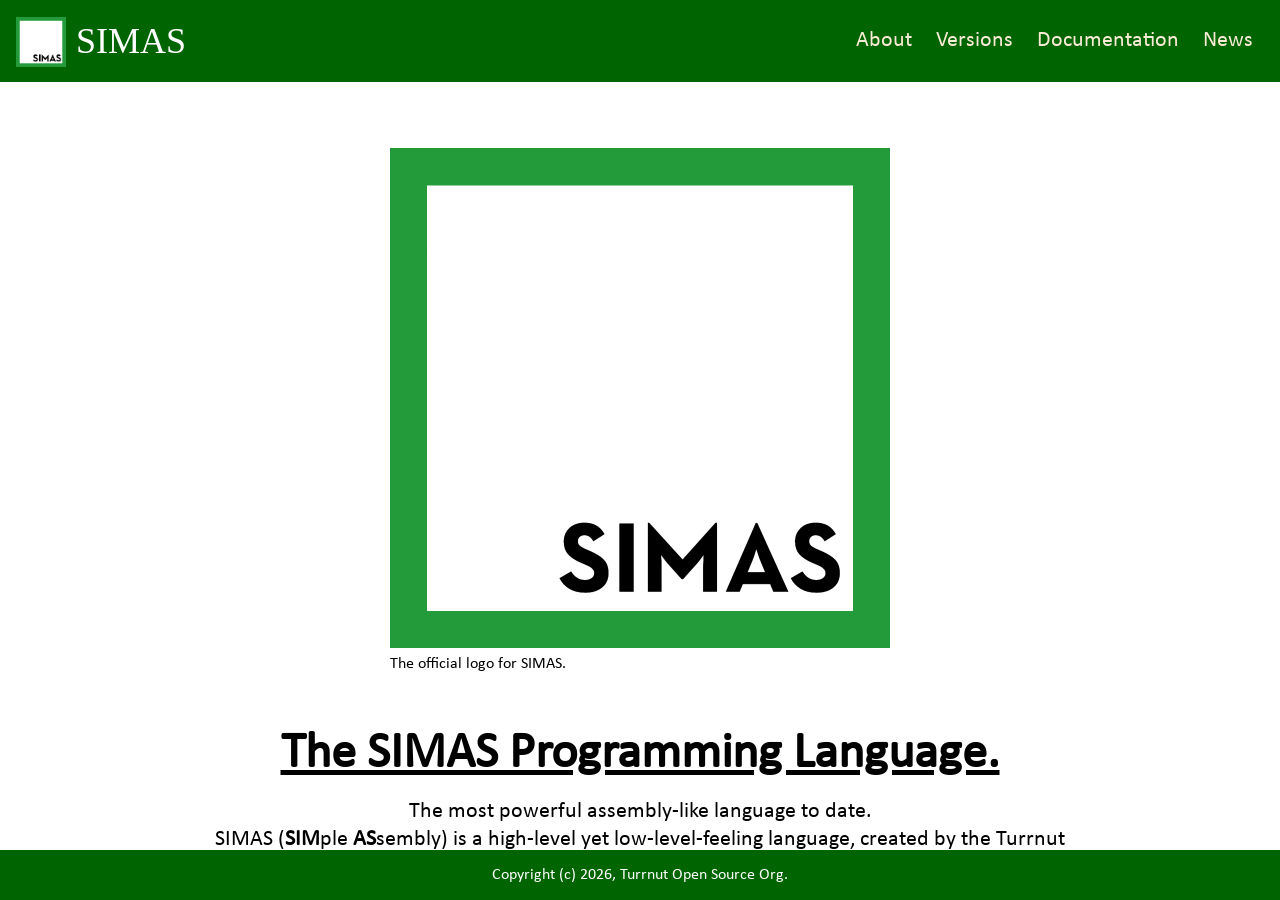
<file: index.html>
<!-- SOMETHING WICKED THIS WAY COMES -->
<!DOCTYPE html>
<html lang="en">
    <head>
        <meta charset="UTF-8">
        <meta name="viewport" content="width=device-width, initial-scale=1.0">
        <link rel="stylesheet" href="/css/style.css">
        <link rel="stylesheet" href="/css/nav.css">
        <link rel="stylesheet" href="/css/index.css">
        <link rel="icon" href="/assets/favicon.ico">
        <title>SIMAS</title>
    </head>

    <body>
        <div id="navbar-placeholder">
            
        </div>

        <div id="stuffs">
            <main class="container">
                <div class="container" id="simas-intro">
                    <div style="margin-bottom: -20px;" class="fades-in">
                        <figure>
                            <img src="/assets/simas.png" style="max-width: 500px; max-height: 500px; width: 100%;" alt="The SIMAS Programming Language Logo.">
                            <figcaption>The official logo for SIMAS.</figcaption>
                        </figure>
                    </div>
                    <br>
                    <div style="text-align: center; width: 100%;" class="fades-in">
                        <h1 class="page-heading" style="text-decoration: underline; margin-bottom: -10px;">The SIMAS Programming Language.</h1>
                        <p style="font-size: 22px;">
                            The most powerful assembly-like language to date.<br>
                            SIMAS (<strong>SIM</strong>ple <strong>AS</strong>sembly) is a high-level yet low-level-feeling language, created by the Turrnut Open Source Organisation.<br>
                            In this page, you will find out just how amazing the SIMAS Programming Language truly is.
                        </p>
                    </div>
                </div>
                <hr>
                <div class="container fades-in" id="simas-blurbs">
                    <h1 style="font-size: 36px;">Why pick SIMAS?</h1>
                    <div class="container info-card">
                        <h1>Speed.</h1>
                        <p>SIMAS, with all its simplicity, comes a lot of speed. SIMAS is a fast-running language that not only runs quickly, but is also quick to get using.</p>
                    </div>
                    <div class="container info-card">
                        <h1>Ease of use.</h1>
                        <p>SIMAS is one of the <em>simplest</em> languages out there, with a stupidly simple syntax and an instruction set understandable to almost anybody.</p>
                    </div>
                    <div class="container info-card">
                        <h1>Educational.</h1>
                        <p>
                            Not only is SIMAS a pleasant language to use, but it's worth noting the education value it brings, with its assembly-like syntax and behaviours 
                            being <em>perfect</em> for someone who wants to get into assembly.
                            <br>
                            Not only that, but SIMAS also holds educational value in the sense that you can gain tremendous amounts of experience by writing your very own SIMAS
                            implementation. 
                        </p>
                    </div>
                    <div class="container info-card">
                        <h1>Choice.</h1>
                        <p>
                            SIMAS is a wide language, with multiple different implementations to choose from. 
                            <br>
                            Your aren't just stuck choosing between two different options, as SIMAS offers many different choices to cater to your own needs.
                            <br>
                            Want to integrate SIMAS in the web? Choose SIMASJS! Want low-level speed and tight performance? CMAS! Want a user-friendly GUI? Objective-CMAS!
                            <br>
                            There's an implementation for everything, and at least one of them has your name on it.
                        </p>
                    </div>
                    <div class="container info-card">
                        <h1>Support.</h1>
                        <p>
                            SIMAS is an actively developed language, with maintenance and new updates constantly.
                            <br>
                            SIMAS will be there whenever you need it, at your beck and call, and never stale.
                        </p>
                    </div>
                </div>
                <hr>
                <div class="container" id="demo">
                    <h1 style="font-size: 36px;">Not sure yet? Try it out!</h1>
                </div>
            </main>
        </div>

        <footer id="footer-placeholder">

        </footer>

        <script src="/ecmascript/nav.js"></script>
        <script defer>
            fetch('/navbar.html')
            .then(response => response.text())
            .then(data => {
                document.getElementById('navbar-placeholder').innerHTML = data;
                awaken();
            });

            fetch('/footer.html')
            .then(response => response.text())
            .then(data => {
                document.getElementById('footer-placeholder').innerHTML = data;
            });
        </script>
    </body>
</html>
</file>
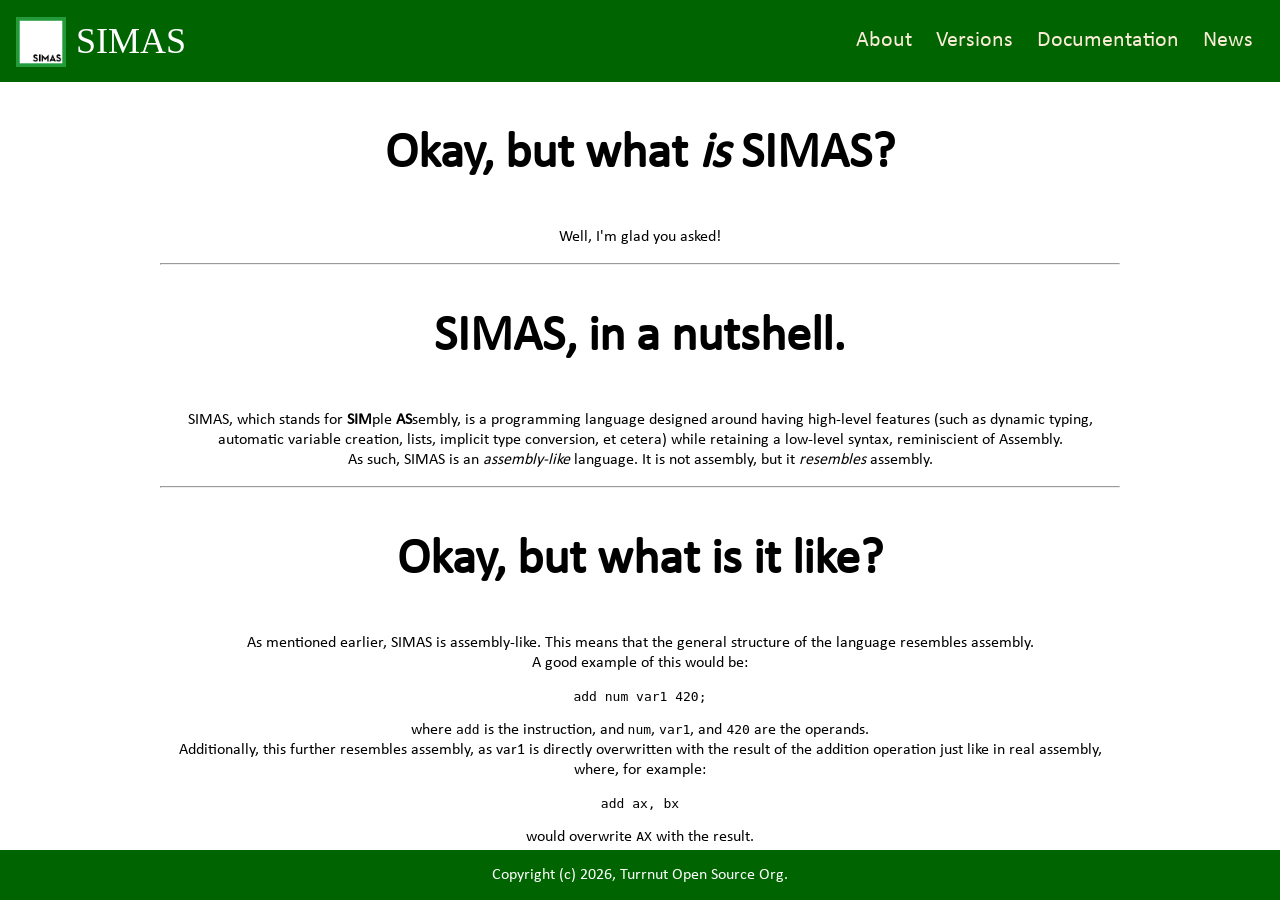
<file: about/index.html>
<!--  -->
<!DOCTYPE html>
<html lang="en">
    <head>
        <meta charset="UTF-8">
        <meta name="viewport" content="width=device-width, initial-scale=1.0">
        <link rel="stylesheet" href="/css/style.css">
        <link rel="stylesheet" href="/css/nav.css">
        <link rel="icon" href="/assets/favicon.ico">
        <title>SIMAS</title>
    </head>

    <body>
        <div id="navbar-placeholder">
            
        </div>

        <div id="stuffs">
            <main class="container">
                <article>
                    <div style="text-align: center;">
                        <h1 class="page-heading">Okay, but what <em>is</em> SIMAS?</h1>
                        <p>Well, I'm glad you asked!</p>
                        <hr>
                    </div>
                    <div style="text-align: center;">
                        <h1 class="page-heading">SIMAS, in a nutshell.</h1>
                        <p>
                            SIMAS, which stands for <strong>SIM</strong>ple <strong>AS</strong>sembly,
                            is a programming language designed around having high-level features (such as dynamic typing,
                            automatic variable creation, lists, implicit type conversion, et cetera) while retaining a low-level
                            syntax, reminiscient of Assembly.
                            <br>
                            As such, SIMAS is an <em>assembly-like</em> language. It is not assembly, but it <em>resembles</em> assembly.
                        </p>
                        <hr>
                    </div>
                <div style="text-align: center;">
                    <h1 class="page-heading">Okay, but what is it like?</h1>
                    <p>
                        As mentioned earlier, SIMAS is assembly-like. This means that the general structure of the language resembles assembly.
                        <br>
                        A good example of this would be:                        
                    </p>
                    <pre><code>add num var1 420;</code></pre>
                    <p>
                        where <code>add</code> is the instruction, and <code>num</code>, <code>var1</code>, and <code>420</code> are the operands.
                        <br>
                        Additionally, this further resembles assembly, as var1 is directly overwritten with the result of the addition operation 
                        just like in real assembly, where, for example: 
                    </p>
                    <pre><code>add ax, bx</code></pre>
                    <p>
                        would overwrite <code>AX</code> with the result.
                    </p>
                    <p>
                        However, one immediate area where you can see a difference is with the <code>num</code> operand, as 
                        SIMAS is an explicitly (though dynamically) typed language, which is radically different from assembly (where it's all just numbers).
                        <br>
                        SIMAS supports three fundamental data types: NUM (a double-precision floating point number), STR (a string of characters), and BOOL (a boolean, true or false).
                        <br>
                        These three data types hold up the core instructions of the SIMAS language, and as a bonus, all three can be freely converted between.
                    </p>
                    <hr>
                </div>
                </article>
            </main>
        </div>

        <footer id="footer-placeholder">

        </footer>

        <script src="/ecmascript/nav.js"></script>
        <script defer>
            fetch('/navbar.html')
            .then(response => response.text())
            .then(data => {
                document.getElementById('navbar-placeholder').innerHTML = data;
                awaken();
            });

            fetch('/footer.html')
            .then(response => response.text())
            .then(data => {
                document.getElementById('footer-placeholder').innerHTML = data;
            });
        </script>
    </body>
</html>
</file>
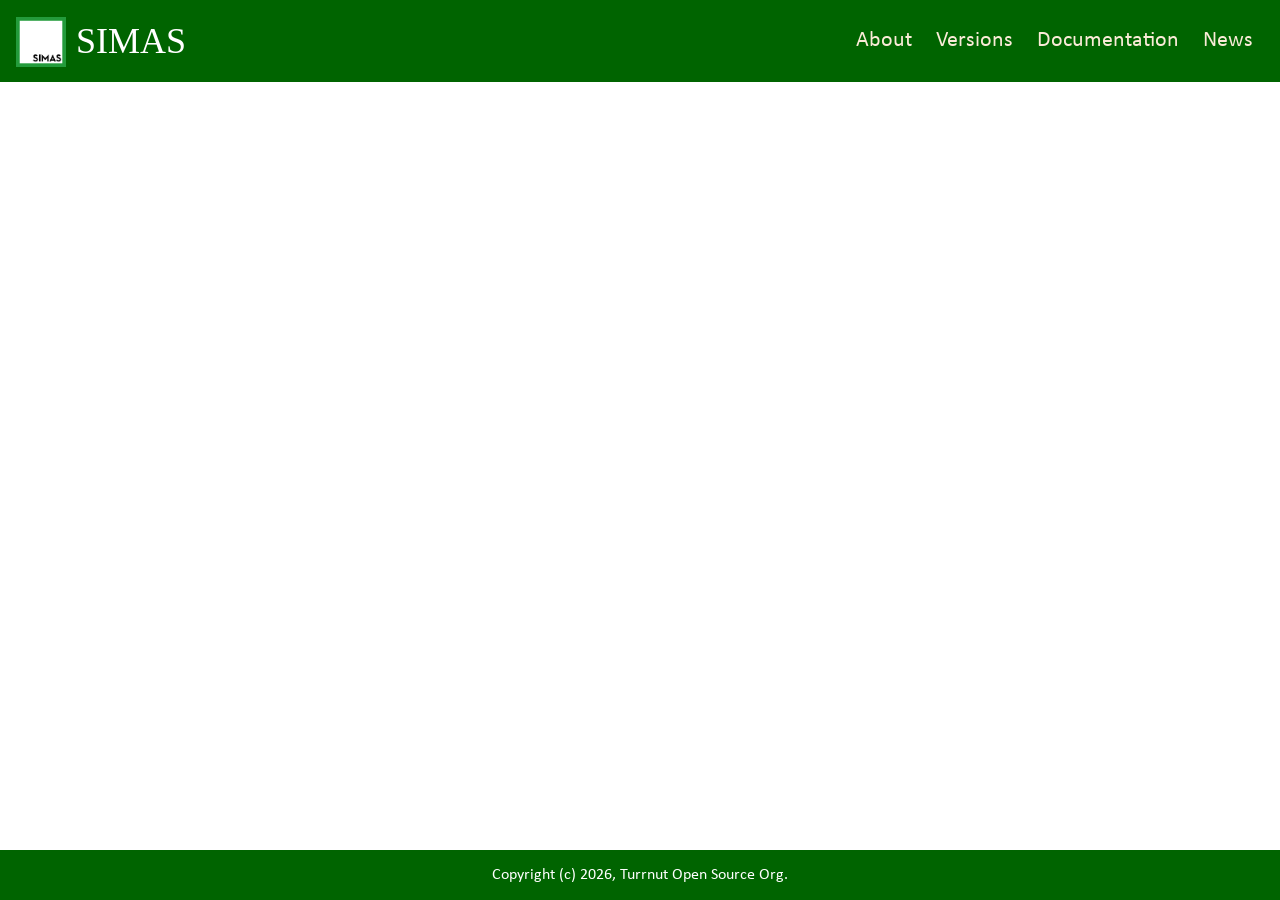
<file: docs/index.html>
<!--  -->
<!DOCTYPE html>
<html lang="en">
    <head>
        <meta charset="UTF-8">
        <meta name="viewport" content="width=device-width, initial-scale=1.0">
        <link rel="stylesheet" href="/css/style.css">
        <link rel="stylesheet" href="/css/nav.css">
        <link rel="icon" href="/assets/favicon.ico">
        <title>SIMAS</title>
    </head>

    <body>
        <div id="navbar-placeholder">
            
        </div>

        <div id="stuffs">
            <main class="container">

            </main>
        </div>

        <footer id="footer-placeholder">

        </footer>

        <script src="/ecmascript/nav.js"></script>
        <script defer>
            fetch('/navbar.html')
            .then(response => response.text())
            .then(data => {
                document.getElementById('navbar-placeholder').innerHTML = data;
                awaken();
            });

            fetch('/footer.html')
            .then(response => response.text())
            .then(data => {
                document.getElementById('footer-placeholder').innerHTML = data;
            });
        </script>
    </body>
</html>
</file>
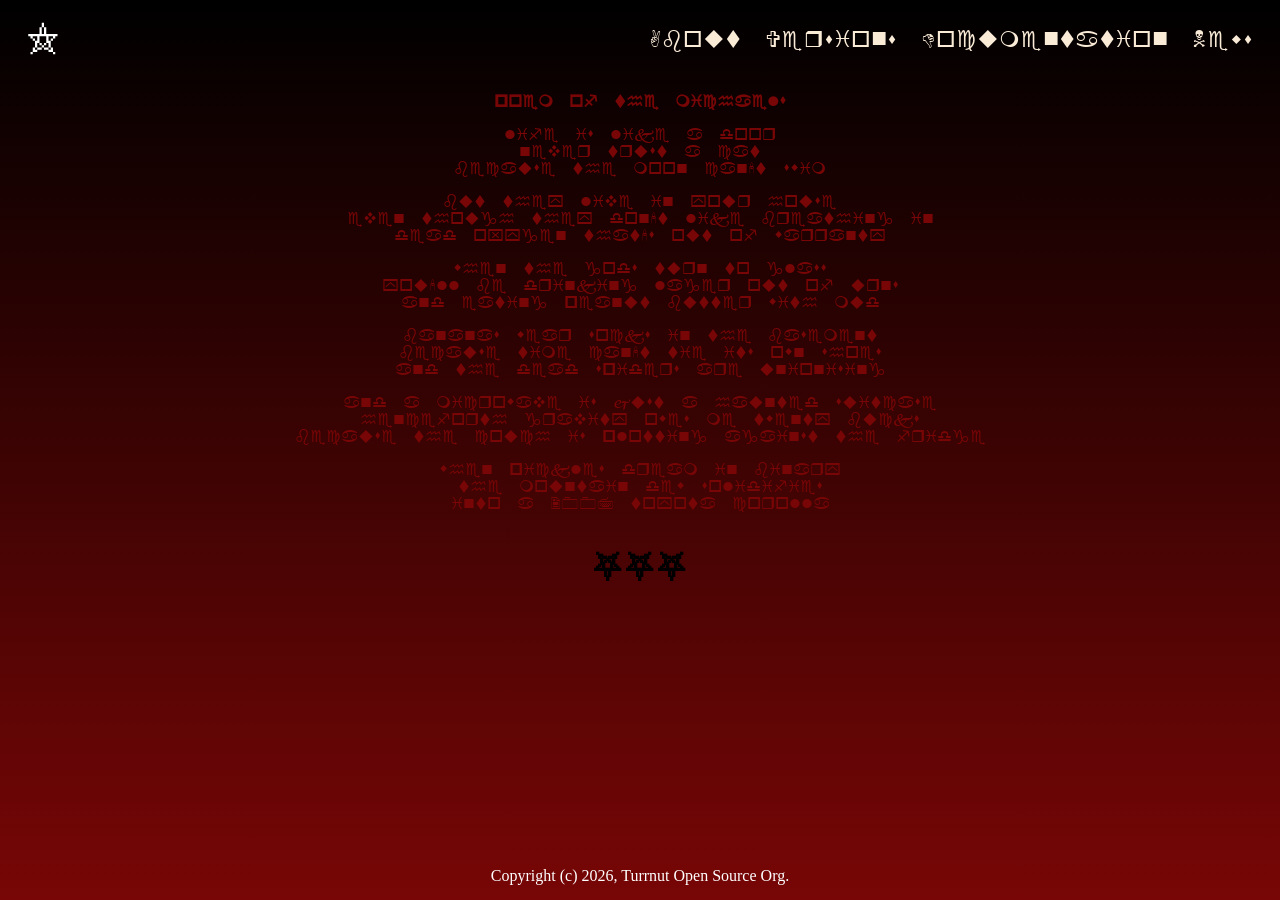
<file: hell/index.html>
<!-- css is hell -->
<!DOCTYPE html>
<html lang="en">
    <head>
        <meta charset="UTF-8">
        <meta name="viewport" content="width=device-width, initial-scale=1.0">
        <link rel="stylesheet" href="/css/style.css">
        <link rel="stylesheet" href="/css/nav.css">
        <link rel="stylesheet" href="/css/hell.css">
        <link rel="icon" href="/assets/hell.ico">
        <title>SIMAS</title>
    </head>

    <body>
        
        <audio autoplay loop>
            <source src="/assets/hell.mp3" type="audio/mpeg">
        </audio>
        <div id="navbar-placeholder">
            
        </div>

        <div id="stuffs">
            <main class="container">
                <article>
                    <h1 class="unholiness regret">poem of the michaels</h1>
                    <p class="unholiness regret">
                    life is like a door<br>
                    never trust a cat<br>
                    because the moon can't swim<br>
                    </p>
                    <p class="unholiness regret">
                    but they live in your house<br>
                    even though they don't like breathing in<br>
                    dead oxygen that's out of warranty<br>
                    </p>
                    <p class="unholiness regret">
                    when the gods turn to glass<br>
                    you'll be drinking lager out of urns<br>
                    and eating peanut butter with mud<br>
                    </p>
                    <p class="unholiness regret">
                    bananas wear socks in the basement<br>
                    because time can't tie its own shoes<br>
                    and the dead spiders are unionising<br>
                    </p>
                    <p class="unholiness regret">
                    and a microwave is just a haunted suitcase<br>
                    henceforth gravity owes me twenty bucks<br>
                    because the couch is plotting against the fridge<br>
                    </p>
                    <p class="unholiness regret">
                    when pickles dream in binary<br>
                    the mountain dew solidifies<br>
                    into a 2007 toyota corolla<br>
                    </p>
                </article>
                <h1>⛧⛧⛧</h1>
            </main>
        </div>

        <footer id="footer-placeholder">

        </footer>

        <script src="/ecmascript/nav.js"></script>
        <script defer>
            fetch('/navbar.html')
            .then(response => response.text())
            .then(data => {
                document.getElementById('navbar-placeholder').innerHTML = data;
                awaken();
            });

            fetch('/footer.html')
            .then(response => response.text())
            .then(data => {
                document.getElementById('footer-placeholder').innerHTML = data;
            });
        </script>
    </body>
</html>
</file>
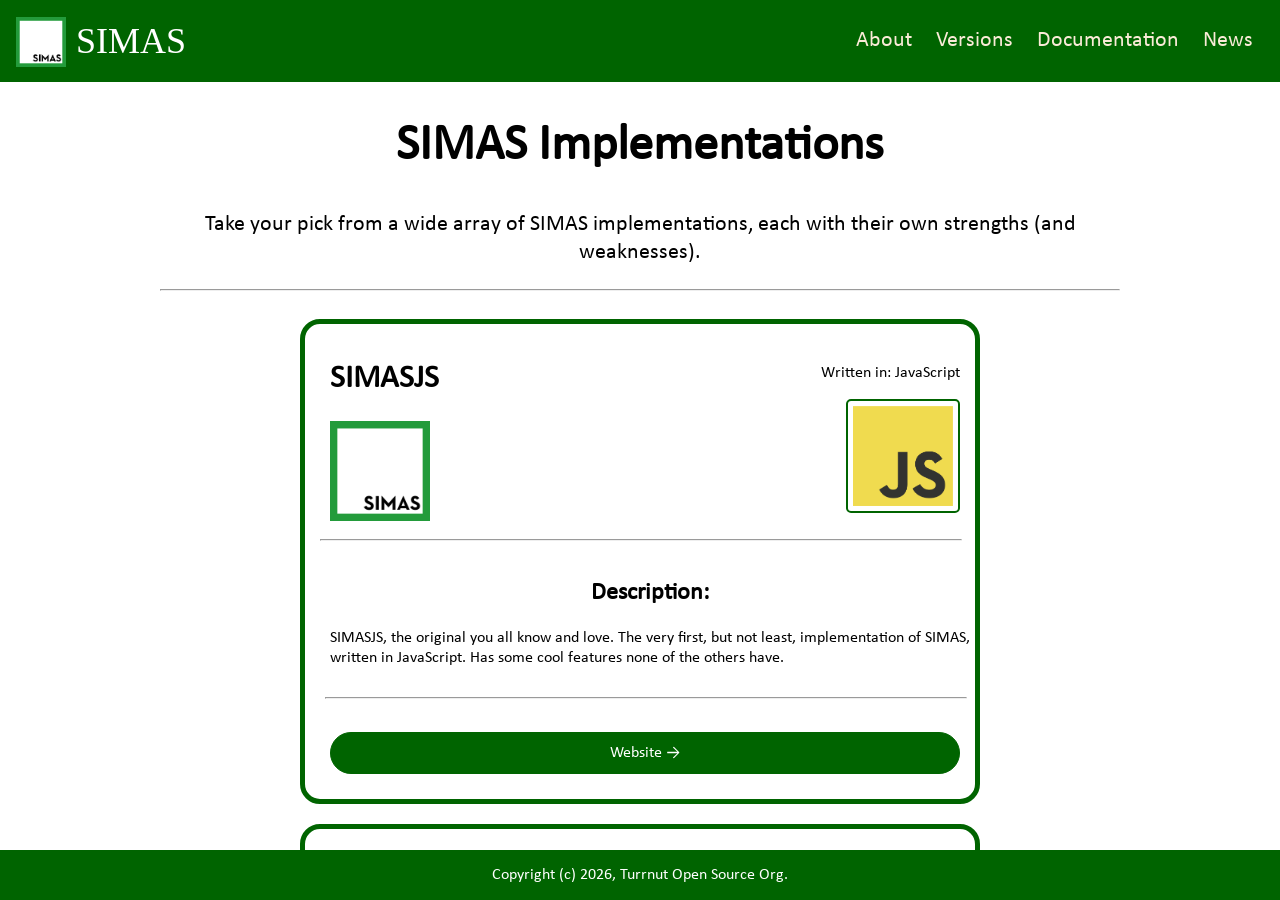
<file: implementations/index.html>
<!--  -->
<!DOCTYPE html>
<html lang="en">
    <head>
        <meta charset="UTF-8">
        <meta name="viewport" content="width=device-width, initial-scale=1.0">
        <link rel="stylesheet" href="/css/style.css">
        <link rel="stylesheet" href="/css/nav.css">
        <link rel="stylesheet" href="/css/implementations.css">
        <link rel="icon" href="/assets/favicon.ico">
        <title>SIMAS</title>
    </head>

    <body>
        <div id="navbar-placeholder">
            
        </div>

        <div id="stuffs">
            <main class="container">
                <div style="text-align: center;">
                    <h1 class="page-heading">SIMAS Implementations</h1>
                    <p style="font-size: 22px;">Take your pick from a wide array of SIMAS implementations, each with their own strengths (and weaknesses).</p>
                    <hr>
                </div>
                <div id="simas-implementations">

                </div>
            </main>
        </div>

        <footer id="footer-placeholder">

        </footer>

        <script src="/ecmascript/implementationLoader.js"></script>
        <script src="/ecmascript/nav.js"></script>
        <script defer>
            fetch('/navbar.html')
            .then(response => response.text())
            .then(data => {
                document.getElementById('navbar-placeholder').innerHTML = data;
                awaken();
            });

            fetch('/footer.html')
            .then(response => response.text())
            .then(data => {
                document.getElementById('footer-placeholder').innerHTML = data;
            });

            (async () => {
                let implementations = await getImplementations();
                const element = document.getElementById("simas-implementations");
                if (implementations == null) {
                    const sorry = document.createElement("h2");
                    sorry.innerText = "Sooo... the list of SIMAS implementations failed to load. Sorry!";
                    element.appendChild(sorry);
                    return;
                }
                for (let i = 0; i < implementations.length; i++) element.appendChild(makeImplementation(implementations[i]));
            })();
        </script>
    </body>
</html>
</file>
<file: css/style.css>
@keyframes fadeIn {
  from {
    opacity: 0;
    transform: translateY(20px);
  }
  to {
    opacity: 1;
    transform: translateY(0px);
  }
}

.fades-in {
  animation: fadeIn 0.8s ease-in forwards;
}

@font-face {
  font-family: Calbiri; /* intentional typo */
  src: url('/assets/calibri.ttf') format('truetype'); /* believe it or not, macOS doesnt have calibri built in! crazy i know */
}

html, body {
  font-family: Calibri, Calbiri, Georgia, 'Times New Roman', Times, serif;
  padding: 0;
  margin: 0;
  width: 100%;
  height: 100%;
  display: flex;
  flex-direction: column;
}

#stuffs {
  display: flex;
  flex-direction: column;
  width: 100dvw;
  padding: 0;
  margin: 0;
  overflow: auto;
  flex: 1;
  align-items: center;
  justify-content: space-evenly;
}

main {
  align-items: center;
  height: 100%;
  max-width: 1024px;
  width: 75dvw;
  animation: fadeIn 0.8s ease-in forwards;
  margin: 0;
  padding: 0;
}

.container {
  display: flex;
  flex-direction: column;
}

.page-heading {
  font-size: 50px;
}
</file>
<file: css/nav.css>
#title, #nav-heading {
  display: flex;
  align-items: center;
  justify-content: space-between;
  margin: 8px;
}

#title a {
  color: white;
  text-decoration: none;
  margin-right: 10px;
  font-size: 36px;
  font-family: 'Times New Roman', Times, serif;
}

#lang-name::after {
  content: "The SIMAS Programming Language";
}

#navbar {
    box-sizing: border-box;
    width: 100%;
    background-color: darkgreen;
    margin: 0;
    padding: 0;
    top: 0;
    display: flex;
    align-items: center;
    justify-content: space-between;
}

#navbar ul {
    width: 50%;
    left: 0;
    list-style-type: none;
    display: flex;
    padding: 5px;
    margin: 10px;
    justify-content: space-around;
    align-items: center;
}

#navbar ul li {
    margin: 6px;
    padding: 6px;
    font-size: 22px;
}

#navbar ul li a         { text-decoration: none; color:antiquewhite;}

#logo {
  max-width: 50px;
  max-height: 50px;
  margin-bottom: -10px;
}

.hamburger {
  display: none;
  flex-direction: column;
  gap: 4px;
  background: none;
  border: none;
  cursor: pointer;
}

.hamburger span {
  display: block;
  width: 24px;
  height: 3px;
  background-color: #fff;
}

#hell {
  opacity: 0%;
}

#hell:hover {
  opacity: 3%;
}

@media (max-width: 1280px) {
    #lang-name::after {
        content: "SIMAS";
    }
}

@media (max-width: 768px) {
  .hamburger {
    display: flex;
    margin-right: 10px;
  }

  #title {
    margin-left: 12px;
  }

  #nav-links-div {
    display: none;
  }

  #nav-links-div.open {
    display: flex;
  }

  #nav-links {
    display: none;
  }

  #nav-links.open {
    display: flex;
    flex-direction: column;
    justify-content: center;
    align-items: center;
    padding: 0;
    width: 100%;
    margin: 0;
    background-color: darkgreen;
    position: absolute;
    z-index: 1;
  }

  #navbar {
    flex-direction: column;
  }

  #nav-heading {
    width: 99%;
  }
}

@media (max-width: 372px) {
  #lang-name::after {
    content: "";
  }
}

footer {
    box-sizing: border-box;
    width: 100%;
    background-color: darkgreen;
    margin-bottom: 0;
    display: flex;
    justify-content: center;
    color: white;
    padding: 15px;
    flex-shrink: 0;
    text-align: center;
}
</file>
<file: css/index.css>
#simas-intro {
  align-items: center;
  margin: 50px;
  margin-bottom: 0;
}

#simas-blurbs {
    align-items: center;
    width: 100%;
}

.info-card {
    border: 5px solid darkgreen;
    border-radius: 20px;
    margin-top: 20px;
    padding: 15px;
    padding-top: 5px;
    margin-bottom: 20px;
    width: 50vw;
}

.info-card h1 {
    margin-bottom: -10px;
    font-size: 24px;
}

hr {
    width: 100%;
}
</file>
<file: css/hell.css>
@font-face {
    font-family: hell;
    src: url("/assets/hell.ttf") format("truetype");
}

#navbar, footer {
    background: none;
}

#lang-name::after {
    content: "YOU ARE IN HELL";
}

#logo {
    display: none;
}

.unholiness {
    font-family: hell;
    font-size: 16px;
}

.regret {
    color: #780606;
    text-align: center;
}

.navbar-item a {
    font-family: hell;
    color: maroon;
}

body {
    font-family: 'Times New Roman', Times, serif;
    background: linear-gradient(#000000, #780606);
    animation: none;
}

main {
    animation: none;
}

@media (max-width: 1280px) {
    #lang-name::after {
        content: "⛤";
    }
}

@media (max-width: 320px) {
    #lang-name::after {
        content: "⛤";
    }
}


@media (max-width: 768px) {
    #nav-links.open {
        background: none;
    }
}
</file>
<file: css/implementations.css>
/*
    css:
    Committing
    Suicide
    Soon

    ok for legal purposes (and so i dont get checked on) this is a joke
    i just FUCKING hate CSS
    FUCK YOU cascading style sheets
    appkit is saner than this fucking bullshit
    appkit is nice
    appkit forces you to say what you want and does what you want
    CSS spits on your fucking face when you tell it what you *might* want
    and then does whatever the fuck it wants to cause fuck me
    legit all of this website is just dirty fucking hacks because THE ONLY FUCKING WAY CSS COOPERATES IS WITH SHITTY HACK WORKAROUNDS
    anyways sorry for this rant
    considering this is simaslang.org 
    i should be more
    uh
    "professional"
    pfft
    yeah right
*/

.implementation-card {
    border: 5px solid darkgreen;
    border-radius: 20px;
    margin-top: 20px;
    padding: 15px;
    padding-top: 5px;
    margin-bottom: 20px;
    width: 50dvw;
    max-width: 800px;
    display: flex;
    flex-direction: column;
}

.implementation-logo, .implementation-lang {
    max-width: 100px;
    max-height: 100px;
    min-width: 10px;
    min-height: 10px;
    width: auto;
    height: auto;
}

.implementation-lang {
    padding: 5px;
    border: 2px solid darkgreen;
    border-radius: 5px;
}

.implementation-info {
    display: flex;
    justify-content: center;
    width: 100%;
}

.implementation-info div {
    width: 25%;
    display: flex;
    flex-direction: column;
    justify-content: center;
}

.implementation-language {
    align-items: flex-end;
}

.implementation-card div {
    width: 100%;
    margin: 5px;
}

.implementation-stuff h2 {
    text-align: center;
}

.implementation-card hr {
    width: 100%;
}

.implementation-stuff {
    display: flex;
    flex-direction: column;
    justify-content: space-between;
}

.implementation-card a {
    border: 1px solid darkgreen;
    border-radius: 25px;
    padding: 10px;
    margin: 5px;
    background-color: darkgreen;
    color: white;
    text-decoration: none;
    text-align: center;
}

@media (max-width: 768px) {
    .implementation-card {
        width: 100%;
    } 
}
</file>
